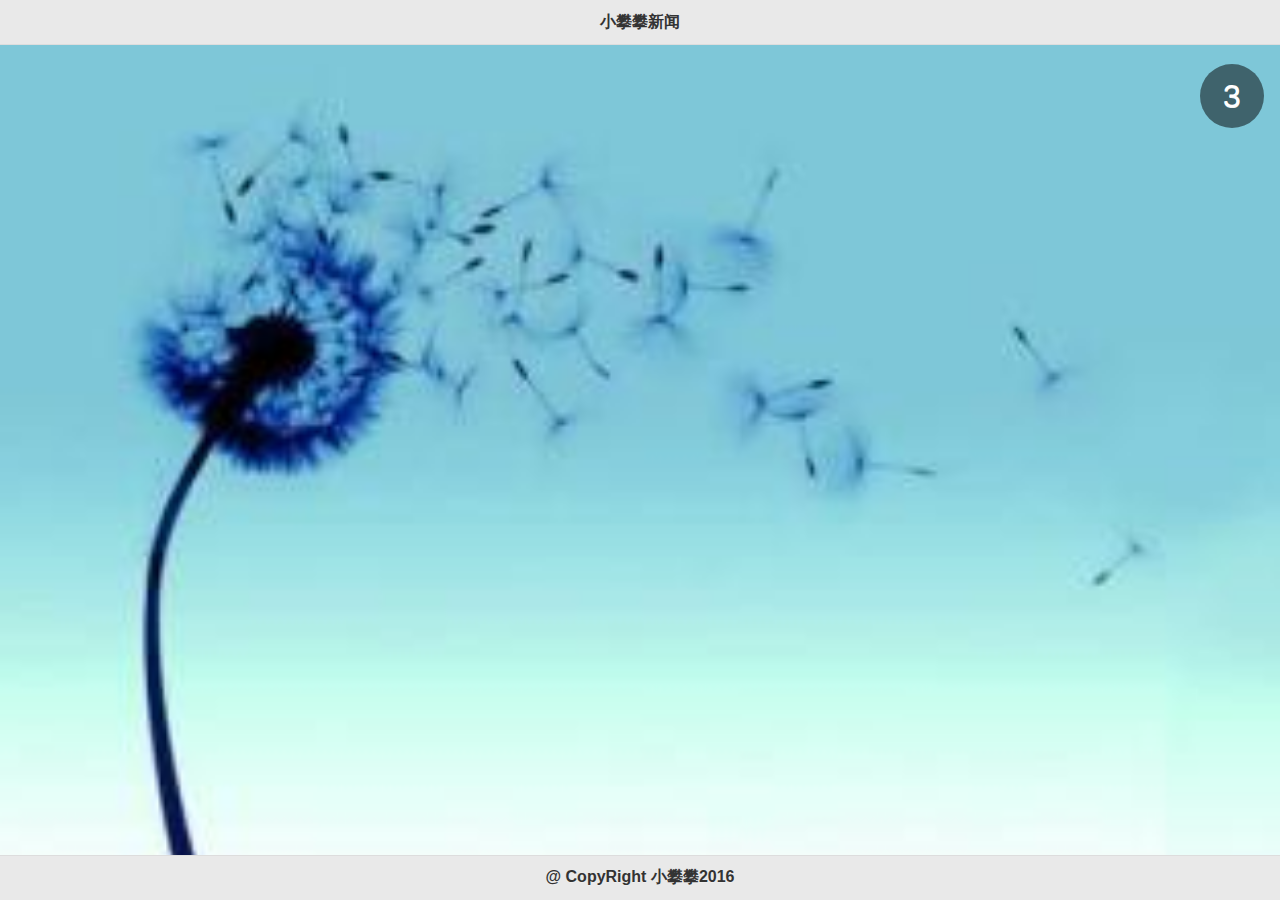
<file: index.html>
<!DOCTYPE HTML>
<html>
	<head>
		<meta http-equiv="content-type" content="text/html; charset=utf-8">
		<meta name="viewport" content="width=device-width,initial-scale=1,maximum-scale=1,user-scalable=0">
		<meta name="apple-mobile-web-app-capable" content="yes">
		<meta name="apple-mobile-web-app-status-bar-style" content="#e9e9e9">
		<title>Index</title>
		<link rel="stylesheet" href="css/jquery.mobile-1.4.5.min.css" type="text/css"  charset="utf-8">
		<link rel="stylesheet" href="css/load.css" type="text/css" media="screen" charset="utf-8">
		<link rel="stylesheet" href="css/index.css" type="text/css" media="screen" charset="utf-8">
		<script type="text/javascript" src="js/jquery.min.js" charset="utf-8"></script>
		<script type="text/javascript" src="js/jquery.mobile-1.4.5.min.js" charset="utf-8"></script>
	</head>
	<body >
		<div id="page" data-role="page" >
			<div id="header" data-role="header" data-position="fixed">
				<h4>小攀攀新闻</h4>
			</div>
			<div id="content" class="content">
				<span class="closeTime">
					<span class="mask"></span>
					<span id="time">3</span>
				<span>
			</div>
			<div id="footer" data-role="footer" data-position="fixed">
				<h4>@ CopyRight 小攀攀2016</h4>
			</div>
		</div>
		<script type="text/javascript" src="js/index.js" charset="utf-8"></script>
	</body>
</html>
</file>
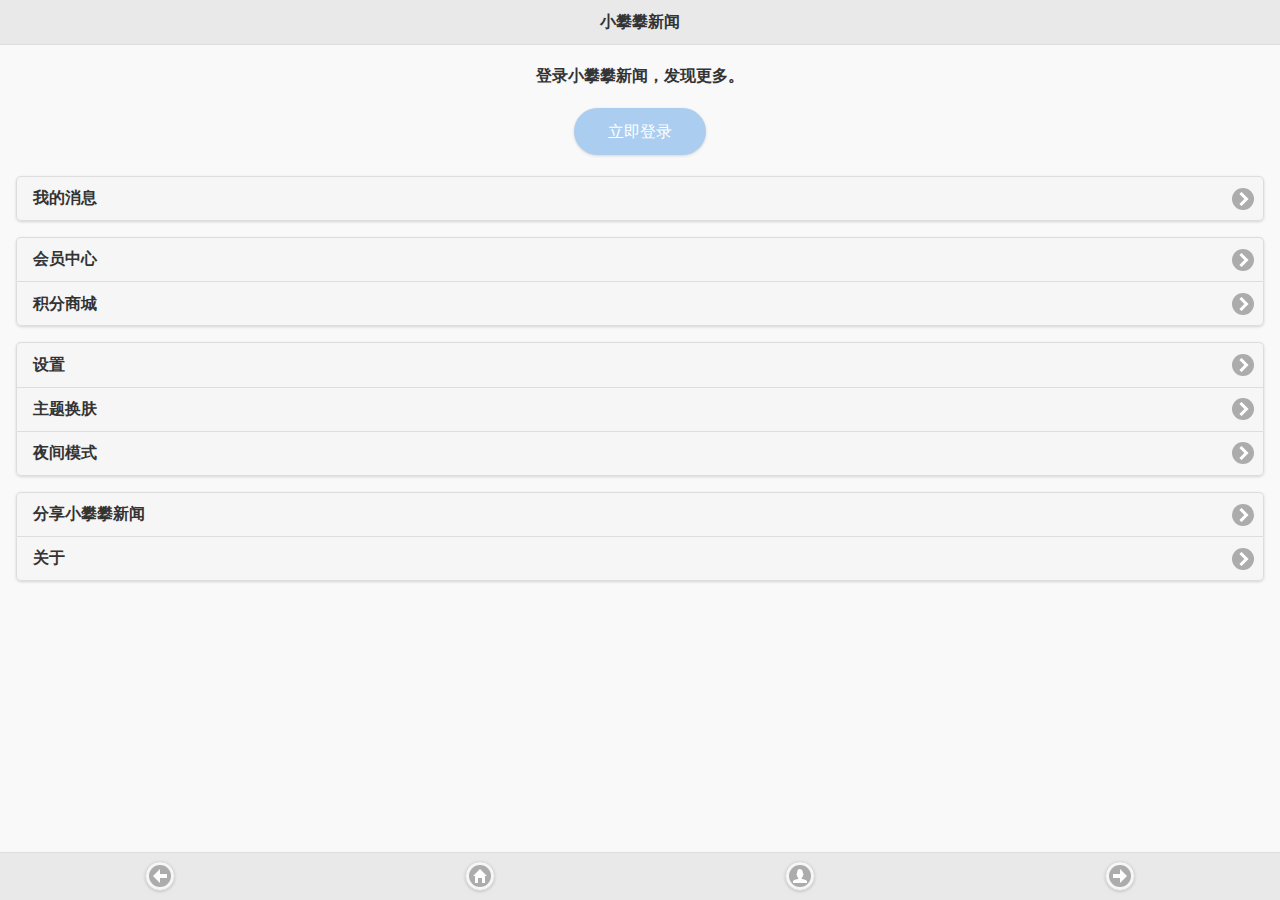
<file: gear.html>
<!DOCTYPE HTML>
<html>
	<head>
		<meta http-equiv="content-type" content="text/html; charset=utf-8">
		<meta name="viewport" content="width=device-width,initial-scale=1,maximum-scale=1,user-scalable=0">
		<meta name="apple-mobile-web-app-capable" content="yes">
		<meta name="apple-mobile-web-app-status-bar-style" content="#e9e9e9">
		<title>gear</title>
		<link rel="stylesheet" href="css/jquery.mobile-1.4.5.min.css" type="text/css"  charset="utf-8">
		<link rel="stylesheet" href="css/gear.css" type="text/css"  charset="utf-8">
		<script type="text/javascript" src="js/jquery.min.js" charset="utf-8"></script>
		<script type="text/javascript" src="js/jquery.mobile-1.4.5.min.js" charset="utf-8"></script>
	</head>
	<body >
		<div id="page" data-role="page" >
			<div id="header" data-role="header" data-position="fixed">
				<h4>小攀攀新闻</h4>
			</div>
			<div id="content" class="content">
				<div class="loginButton">
					<h4>登录小攀攀新闻，发现更多。</h4>
					<a href="login.html" data-transition="flip" data-role="button">立即登录</a> 
				</div>
				<div class="infoBox">
					<ul data-role="listview" data-inset="ture">
						<li><a href="#">我的消息</a></li>
					</ul>
					<ul data-role="listview" data-inset="ture">
						<li><a href="#">会员中心</a></li>
						<li><a href="#">积分商城</a></li>
					</ul>
					<ul data-role="listview" data-inset="ture">
						<li><a href="#">设置</a></li>
						<li><a href="#">主题换肤</a></li>
						<li><a href="#">夜间模式</a></li>
					</ul>
					<ul data-role="listview" data-inset="ture">
						<li><a href="#">分享小攀攀新闻</a></li>
						<li><a href="#">关于</a></li>
					</ul>
				</div>
			</div>
			<div id="footer" data-role="footer" data-position="fixed">
				<div class="ui-grid-c center">
					<div class="ui-block-a"><a class="ui-shadow ui-btn ui-corner-all ui-icon-arrow-l ui-btn-icon-notext ui-btn-inline" data-rel="back"></a></div>
					<div class="ui-block-b"><a href="main.html" class="ui-shadow ui-btn ui-corner-all ui-icon-home ui-btn-icon-notext ui-btn-inline"></a></div>
					<div class="ui-block-c"><a href="gear.html" class="ui-shadow ui-btn ui-corner-all ui-icon-user ui-btn-icon-notext ui-btn-inline" data-transition="flip"></a></div>
					<div class="ui-block-d"><a class="ui-shadow ui-btn ui-corner-all ui-icon-arrow-r ui-btn-icon-notext ui-btn-inline"></a></div>
				</div>
			</div>
		</div>
		<script type="text/javascript" src="js/index.js" charset="utf-8"></script>
	</body>
</html>
</file>
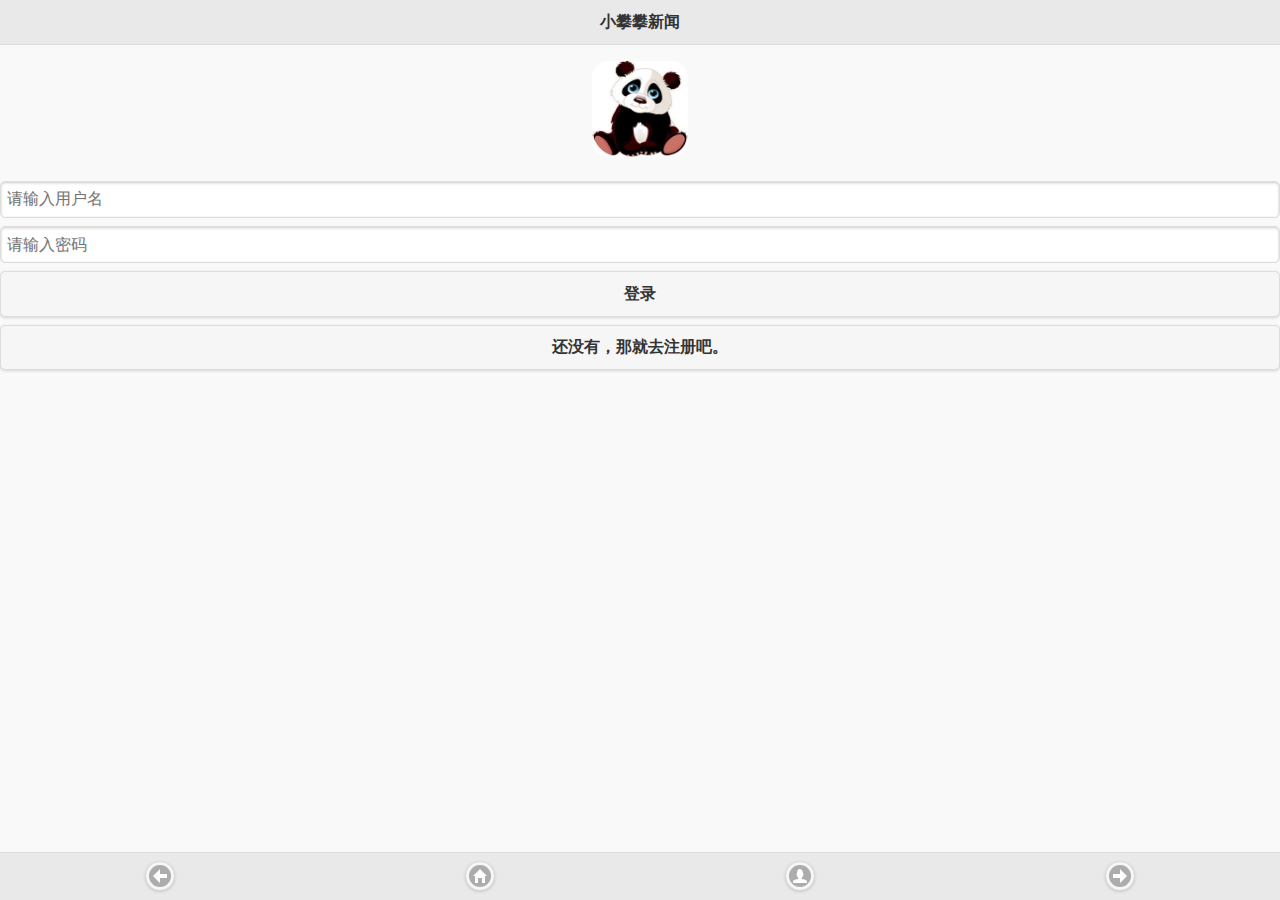
<file: login.html>
<!DOCTYPE HTML>
<html>
	<head>
		<meta http-equiv="content-type" content="text/html; charset=utf-8">
		<meta name="viewport" content="width=device-width,initial-scale=1,maximum-scale=1,user-scalable=0">
		<meta name="apple-mobile-web-app-capable" content="yes">
		<meta name="apple-mobile-web-app-status-bar-style" content="#e9e9e9">
		<title>login</title>
		<link rel="stylesheet" href="css/jquery.mobile-1.4.5.min.css" type="text/css"  charset="utf-8">
		<link rel="stylesheet" href="css/login.css" type="text/css"  charset="utf-8">
		<script type="text/javascript" src="js/jquery.min.js" charset="utf-8"></script>
		<script type="text/javascript" src="js/jquery.mobile-1.4.5.min.js" charset="utf-8"></script>
	</head>
	<body >
		<div id="page" data-role="page" >
			<div id="header" data-role="header" data-position="fixed">
				<h4>小攀攀新闻</h4>
			</div>
			<div id="content" class="content">
				<div class="logoBox">
					<img src="images/logo.jpg">
				</div>
				<div class="loginBox">
					<form action="" method="post">
						<label class="ui-hidden-accessible" for="username">用户名</label><input type="text" name="username" value="" id="username" placeholder="请输入用户名">
						<label class="ui-hidden-accessible" for="password">密码</label><input type="password" name="password" value="" id="password" placeholder="请输入密码">
						<input type="submit" value="登录">
					</form>
				</div>
				<div class="rigesterBox">
					<a href="register.html" class="ui-btn ui-shadow ui-corner-all" data-transition="slideup">还没有，那就去注册吧。</a>
				</div>
			</div>
			<div id="footer" data-role="footer" data-position="fixed">
				<div class="ui-grid-c center">
					<div class="ui-block-a"><a class="ui-shadow ui-btn ui-corner-all ui-icon-arrow-l ui-btn-icon-notext ui-btn-inline" data-rel="back"></a></div>
					<div class="ui-block-b"><a href="main.html" class="ui-shadow ui-btn ui-corner-all ui-icon-home ui-btn-icon-notext ui-btn-inline"></a></div>
					<div class="ui-block-c"><a href="gear.html" class="ui-shadow ui-btn ui-corner-all ui-icon-user ui-btn-icon-notext ui-btn-inline" data-transition="flip"></a></div>
					<div class="ui-block-d"><a class="ui-shadow ui-btn ui-corner-all ui-icon-arrow-r ui-btn-icon-notext ui-btn-inline"></a></div>
				</div>
			</div>
		</div>
		<script type="text/javascript" src="js/index.js" charset="utf-8"></script>
	</body>
</html>
</file>
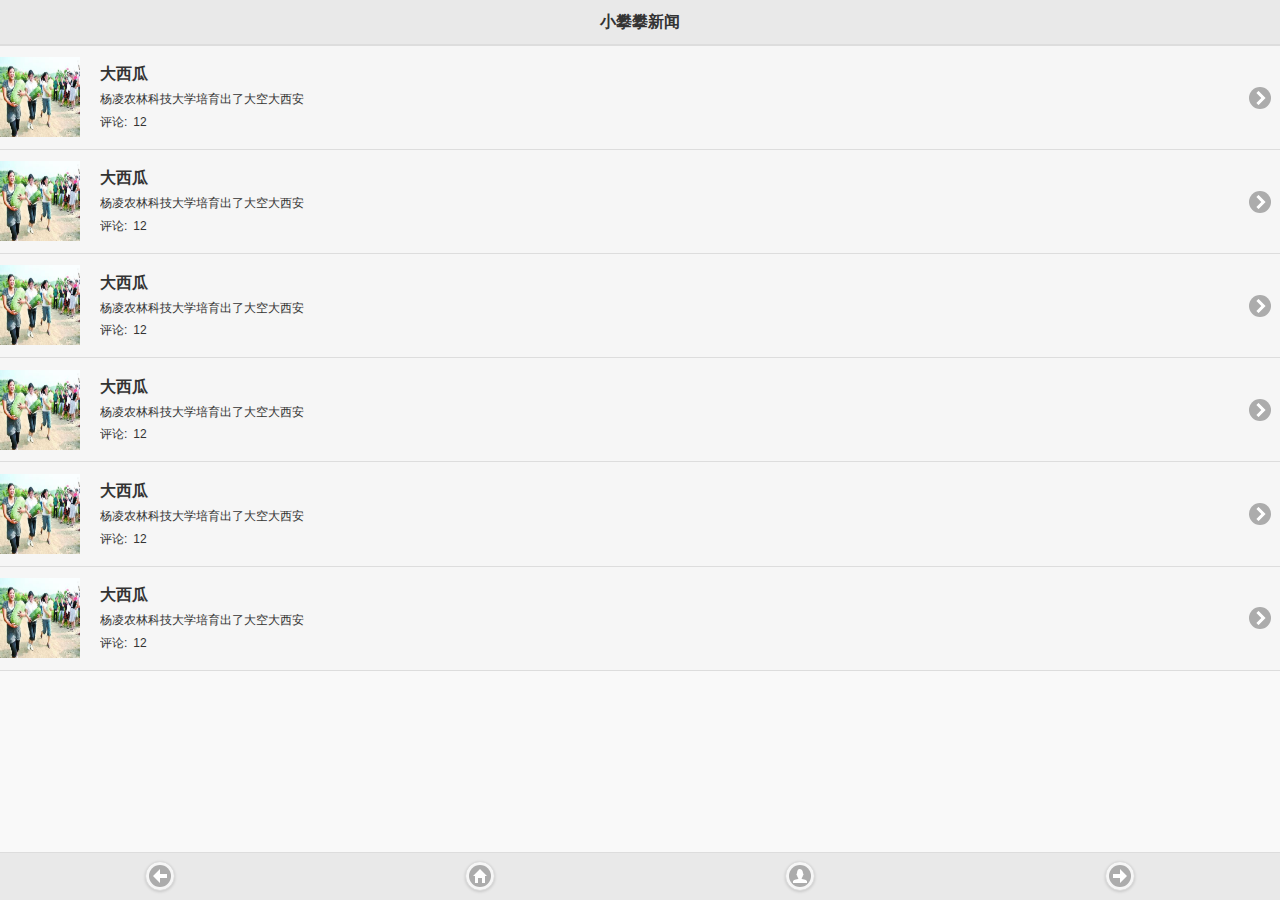
<file: main.html>
<!DOCTYPE HTML>
<html>
	<head>
		<meta http-equiv="content-type" content="text/html; charset=utf-8">
		<meta name="viewport" content="width=device-width,initial-scale=1,maximum-scale=1,user-scalable=0">
		<meta name="apple-mobile-web-app-capable" content="yes">
		<meta name="apple-mobile-web-app-status-bar-style" content="#e9e9e9">
		<title>main</title>
		<link rel="stylesheet" href="css/jquery.mobile-1.4.5.min.css" type="text/css"  charset="utf-8">
		<link rel="stylesheet" href="css/main.css" type="text/css"  charset="utf-8">
		<script type="text/javascript" src="js/jquery.min.js" charset="utf-8"></script>
		<script type="text/javascript" src="js/jquery.mobile-1.4.5.min.js" charset="utf-8"></script>
	</head>
	<body >
		<div id="page" data-role="page" >
			<div id="header" data-role="header" data-position="fixed">
				<h4>小攀攀新闻</h4>
			</div>
			<div id="content" class="ui-content" role="main">
				<ul id="listview" data-role="listview">
					<li>
						<a href="news1.html" data-transition="flip">
							<img src="images/news1.jpg">
							<h2>大西瓜</h2>
							<p>杨凌农林科技大学培育出了大空大西安</p>
							<p>评论:<span class="count">12</span></p>
						</a>
					</li>
					<li>
						<a>
							<img src="images/news1.jpg">
							<h2>大西瓜</h2>
							<p>杨凌农林科技大学培育出了大空大西安</p>
							<p>评论:<span class="count">12</span></p>
						</a>
					</li>
					<li>
						<a>
							<img src="images/news1.jpg">
							<h2>大西瓜</h2>
							<p>杨凌农林科技大学培育出了大空大西安</p>
							<p>评论:<span class="count">12</span></p>
						</a>
					</li>
					<li>
						<a>
							<img src="images/news1.jpg">
							<h2>大西瓜</h2>
							<p>杨凌农林科技大学培育出了大空大西安</p>
							<p>评论:<span class="count">12</span></p>
						</a>
					</li>
					<li>
						<a>
							<img src="images/news1.jpg">
							<h2>大西瓜</h2>
							<p>杨凌农林科技大学培育出了大空大西安</p>
							<p>评论:<span class="count">12</span></p>
						</a>
					</li>
					<li>
						<a>
							<img src="images/news1.jpg">
							<h2>大西瓜</h2>
							<p>杨凌农林科技大学培育出了大空大西安</p>
							<p>评论:<span class="count">12</span></p>
						</a>
					</li>
				</ul>
			</div>
			<div id="footer" data-role="footer" data-position="fixed">
				<div class="ui-grid-c center">
					<div class="ui-block-a"><a class="ui-shadow ui-btn ui-corner-all ui-icon-arrow-l ui-btn-icon-notext ui-btn-inline"></a></div>
					<div class="ui-block-b"><a href="main.html" class="ui-shadow ui-btn ui-corner-all ui-icon-home ui-btn-icon-notext ui-btn-inline"></a></div>
					<div class="ui-block-c"><a href="gear.html" class="ui-shadow ui-btn ui-corner-all ui-icon-user ui-btn-icon-notext ui-btn-inline" data-transition="flip"></a></div>
					<div class="ui-block-d"><a class="ui-shadow ui-btn ui-corner-all ui-icon-arrow-r ui-btn-icon-notext ui-btn-inline"></a></div>
				</div>
			</div>
		</div>
	</body>
</html>
</file>
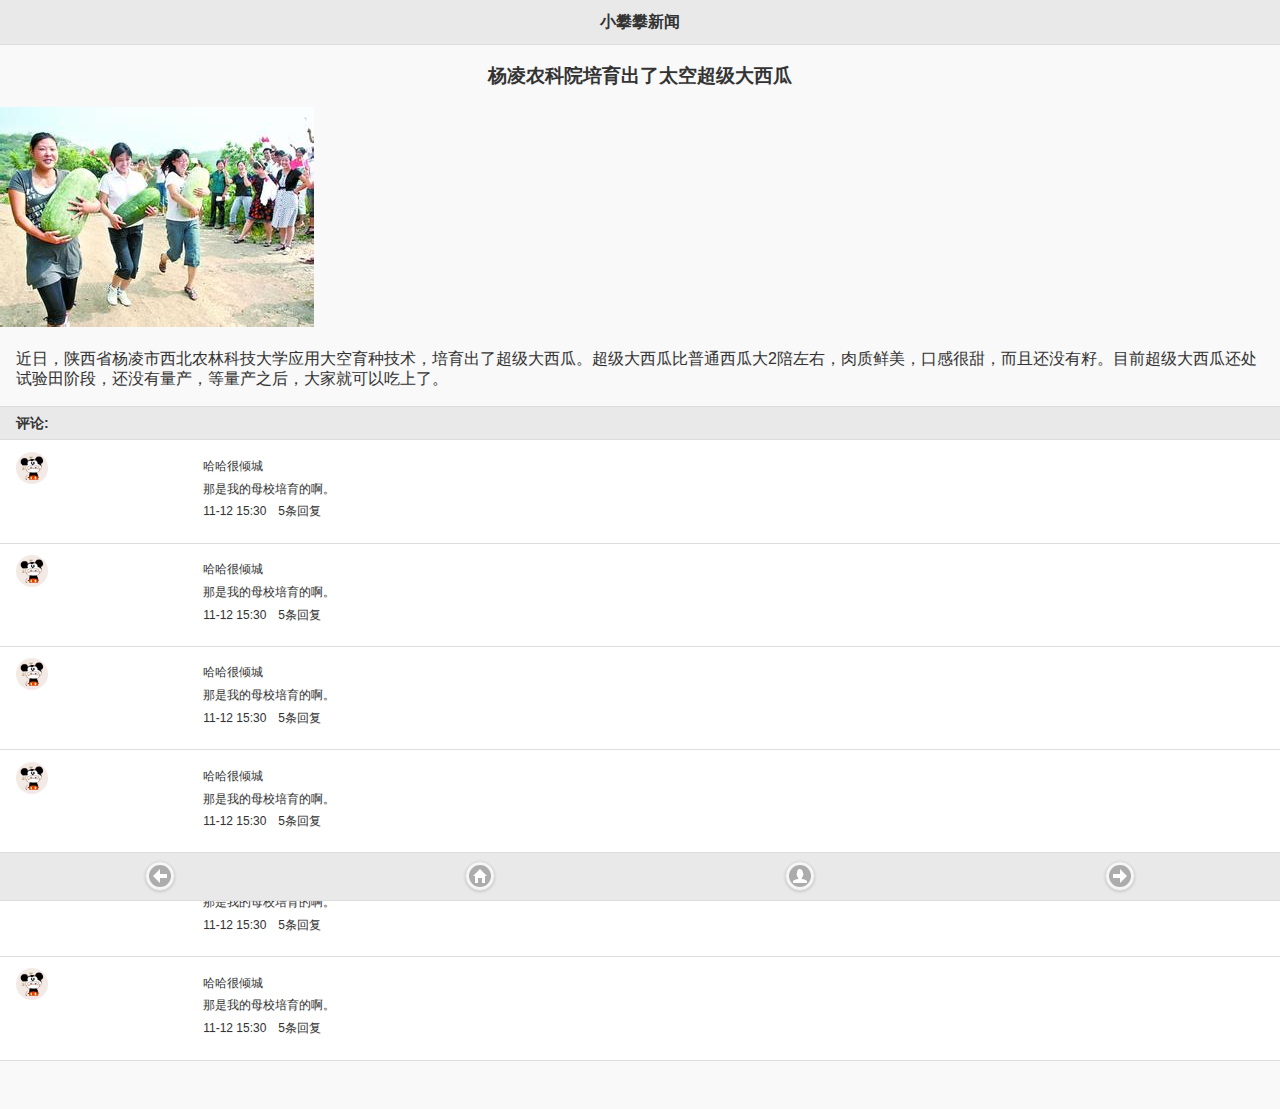
<file: news1.html>
<!DOCTYPE HTML>
<html>
	<head>
		<meta http-equiv="content-type" content="text/html; charset=utf-8">
		<meta name="viewport" content="width=device-width,initial-scale=1,maximum-scale=1,user-scalable=0">
		<meta name="apple-mobile-web-app-capable" content="yes">
		<meta name="apple-mobile-web-app-status-bar-style" content="#e9e9e9">
		<title>news1</title>
		<link rel="stylesheet" href="css/jquery.mobile-1.4.5.min.css" type="text/css"  charset="utf-8">
		<link rel="stylesheet" href="css/news1.css" type="text/css"  charset="utf-8">
		<script type="text/javascript" src="js/jquery.min.js" charset="utf-8"></script>
		<script type="text/javascript" src="js/jquery.mobile-1.4.5.min.js" charset="utf-8"></script>
	</head>
	<body >
		<div id="page" data-role="page" >
			<div id="header" data-role="header" data-position="fixed">
				<h4>小攀攀新闻</h4>
			</div>
			<div id="content" class="content">
				<div class="title center">
					<h3>杨凌农科院培育出了太空超级大西瓜</h3>
				</div>
				<div class="mainContent">
					<img src="images/news1.jpg">
					<p>近日，陕西省杨凌市西北农林科技大学应用大空育种技术，培育出了超级大西瓜。超级大西瓜比普通西瓜大2陪左右，肉质鲜美，口感很甜，而且还没有籽。目前超级大西瓜还处试验田阶段，还没有量产，等量产之后，大家就可以吃上了。<p/>
				</div>
				<div class="answer">
					<ul data-role="listview" data-divider-theme="a">
						<li data-role="list-divider">评论:</li>
						<li>
							<div class="headImg">
								<img src="images/headimg.jpg">
							</div>
							<div class="ans-content">
								<p class="username">哈哈很倾城</p>
								<p class="userAns">那是我的母校培育的啊。</p>
								<p class="ansTime">11-12 15:30<span>5条回复</span></p>
							</div>
						</li>
						<li>
							<div class="headImg">
								<img src="images/headimg.jpg">
							</div>
							<div class="ans-content">
								<p class="username">哈哈很倾城</p>
								<p class="userAns">那是我的母校培育的啊。</p>
								<p class="ansTime">11-12 15:30<span>5条回复</span></p>
							</div>
						</li>
						<li>
							<div class="headImg">
								<img src="images/headimg.jpg">
							</div>
							<div class="ans-content">
								<p class="username">哈哈很倾城</p>
								<p class="userAns">那是我的母校培育的啊。</p>
								<p class="ansTime">11-12 15:30<span>5条回复</span></p>
							</div>
						</li>
						<li>
							<div class="headImg">
								<img src="images/headimg.jpg">
							</div>
							<div class="ans-content">
								<p class="username">哈哈很倾城</p>
								<p class="userAns">那是我的母校培育的啊。</p>
								<p class="ansTime">11-12 15:30<span>5条回复</span></p>
							</div>
						</li>
						<li>
							<div class="headImg">
								<img src="images/headimg.jpg">
							</div>
							<div class="ans-content">
								<p class="username">哈哈很倾城</p>
								<p class="userAns">那是我的母校培育的啊。</p>
								<p class="ansTime">11-12 15:30<span>5条回复</span></p>
							</div>
						</li>
						<li>
							<div class="headImg">
								<img src="images/headimg.jpg">
							</div>
							<div class="ans-content">
								<p class="username">哈哈很倾城</p>
								<p class="userAns">那是我的母校培育的啊。</p>
								<p class="ansTime">11-12 15:30<span>5条回复</span></p>
							</div>
						</li>
					</ul>
				</div>
			</div>
			<div id="footer" data-role="footer" data-position="fixed">
			<div class="ui-grid-c center">
					<div class="ui-block-a"><a class="ui-shadow ui-btn ui-corner-all ui-icon-arrow-l ui-btn-icon-notext ui-btn-inline" data-rel="back"></a></div>
					<div class="ui-block-b"><a href="main.html" class="ui-shadow ui-btn ui-corner-all ui-icon-home ui-btn-icon-notext ui-btn-inline"></a></div>
					<div class="ui-block-c"><a href="gear.html" class="ui-shadow ui-btn ui-corner-all ui-icon-user ui-btn-icon-notext ui-btn-inline" data-transition="flip"></a></div>
					<div class="ui-block-d"><a class="ui-shadow ui-btn ui-corner-all ui-icon-arrow-r ui-btn-icon-notext ui-btn-inline" ></a></div>
				</div>
			</div>
		</div>
		<script type="text/javascript" src="js/index.js" charset="utf-8"></script>
	</body>
</html>
</file>
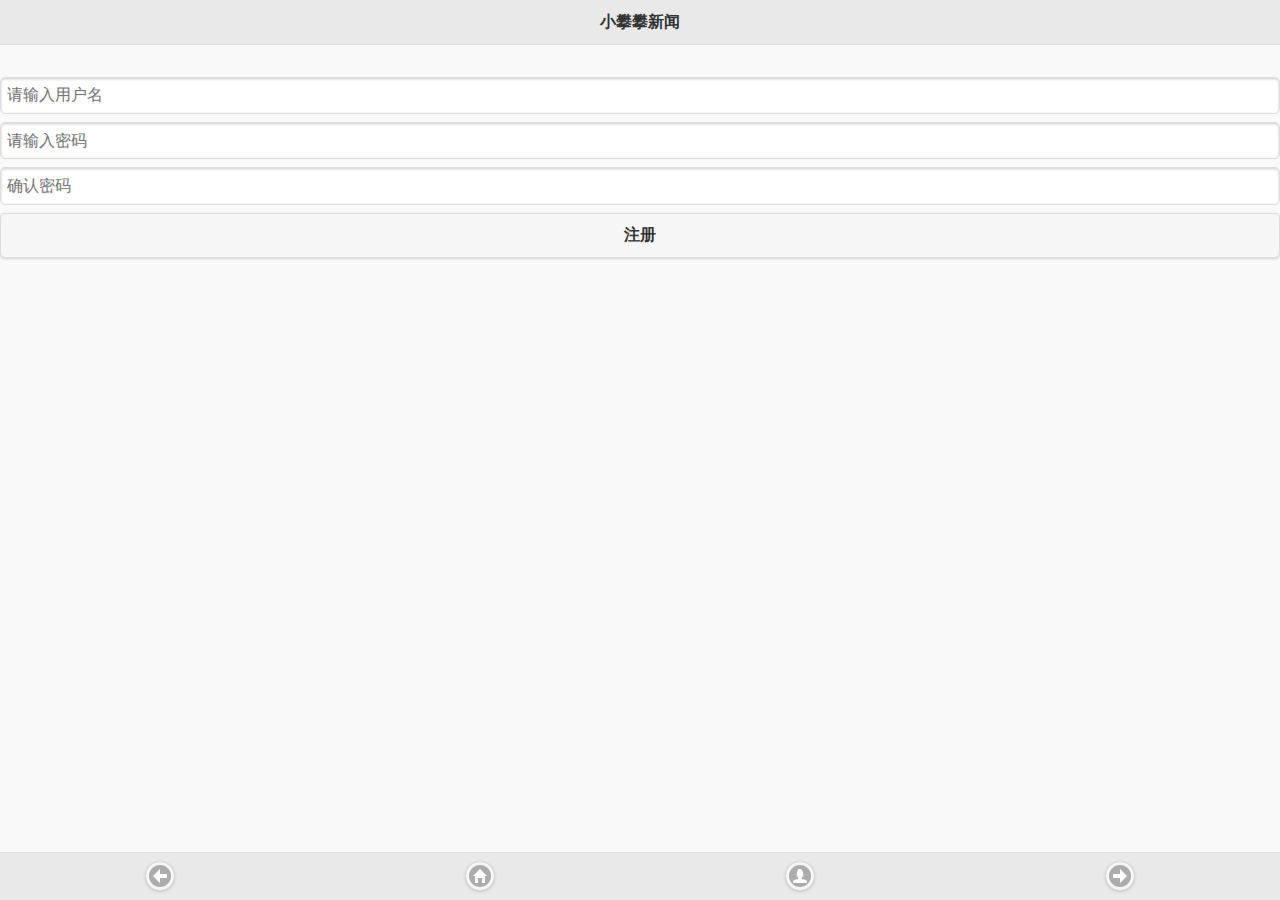
<file: register.html>
<!DOCTYPE HTML>
<html>
	<head>
		<meta http-equiv="content-type" content="text/html; charset=utf-8">
		<meta name="viewport" content="width=device-width,initial-scale=1,maximum-scale=1,user-scalable=0">
		<meta name="apple-mobile-web-app-capable" content="yes">
		<meta name="apple-mobile-web-app-status-bar-style" content="#e9e9e9">
		<title>register</title>
		<link rel="stylesheet" href="css/jquery.mobile-1.4.5.min.css" type="text/css"  charset="utf-8">
		<link rel="stylesheet" href="css/register.css" type="text/css"  charset="utf-8">
		<script type="text/javascript" src="js/jquery.min.js" charset="utf-8"></script>
		<script type="text/javascript" src="js/jquery.mobile-1.4.5.min.js" charset="utf-8"></script>
	</head>
	<body >
		<div id="page" data-role="page" >
			<div id="header" data-role="header" data-position="fixed">
				<h4>小攀攀新闻</h4>
			</div>
			<div id="content" class="content">
				<div class="registerBox">
					<form action="" method="post">
						<label class="ui-hidden-accessible" for="username">用户名</label><input type="text" name="username" value="" id="username" placeholder="请输入用户名">
						<label class="ui-hidden-accessible" for="password">密码</label><input type="password" name="password" value="" id="password" placeholder="请输入密码">
						<label class="ui-hidden-accessible" for="password">确认密码</label><input type="password" name="password" value="" id="password" placeholder="确认密码">
						<input type="submit" value="注册">
					</form>
				</div>
			</div>
			<div id="footer" data-role="footer" data-position="fixed">
				<div class="ui-grid-c center">
					<div class="ui-block-a"><a class="ui-shadow ui-btn ui-corner-all ui-icon-arrow-l ui-btn-icon-notext ui-btn-inline" data-rel="back"></a></div>
					<div class="ui-block-b"><a href="main.html" class="ui-shadow ui-btn ui-corner-all ui-icon-home ui-btn-icon-notext ui-btn-inline"></a></div>
					<div class="ui-block-c"><a href="gear.html" class="ui-shadow ui-btn ui-corner-all ui-icon-user ui-btn-icon-notext ui-btn-inline" data-transition="flip"></a></div>
					<div class="ui-block-d"><a class="ui-shadow ui-btn ui-corner-all ui-icon-arrow-r ui-btn-icon-notext ui-btn-inline"></a></div>
				</div>
			</div>
		</div>
		<script type="text/javascript" src="js/index.js" charset="utf-8"></script>
	</body>
</html>
</file>
<file: css/load.css>
#page{
	background:url("../images/load.jpg") no-repeat center center;
	background-size:cover;
}
</file>
<file: css/index.css>
.center{
	text-align:center;
}
.closeTime{
	position:absolute;
	display:block;
	width:4rem;
	height:4rem;
	right:1rem;
	top:4rem;
	overflow:hidden;
	/*background:#000;
	opacity:0.5;
	-webkit-opacity:0.5;
	-moz-opacity:0.5;
	-ms-opacity:0.5;
	-o-opacity:0.5;*/
	border-radius:50%;
	-webkit-border-radius:50%;
	-moz-border-radius:50%;
	-ms-border-radius:50%;
	-o-border-radius:50%;
}
.closeTime .mask{
	position:absolute;
	display:block;
	width:4rem;
	height:4rem;
	background:#000;
	opacity:0.5;
	-webkit-opacity:0.5;
	-moz-opacity:0.5;
	-ms-opacity:0.5;
	-o-opacity:0.5;
}
.closeTime #time{
	position:absolute;
	display:block;
	width:4rem;
	height:4rem;
	font-size:2rem;
	color:#fff;
	text-align:center;
	line-height:4rem;
}
</file>
<file: css/gear.css>
.center{
	text-align:center;
}
#content .loginButton{
	text-align:center !important;
}
#content .loginButton a{
	display:block;
	width:6.25em;
	height:1.5em !important;
	margin:0 auto;
	line-height:1.5em !important;
	border-radius:1.5em;
	-webkit-border-radius:1.5em;
	-moz-border-radius:1.5em;
	-ms-border-radius:1.5em;
	-o-border-radius:1.5em;
	background-color:#abcdef;
	color:#fff;
	font-weight:100;
	text-shadow:none;
	border:none;
}
#content .infoBox{
	margin-top:1.33em;
}
#content .infoBox ul{
	margin:1em;
}
</file>
<file: css/login.css>
.center{
	text-align:center;
}
#content .logoBox{
	padding:1em 0;
}
#content .logoBox img{
	display:block;
	width:6em;
	height:6em;
	margin:0 auto;
	border-radius:1em;
	overflow:hidden;
}
</file>
<file: css/main.css>
.center{
	text-align:center;
}
#content ul#listview li a img{
	height:100% !important;
	top:0.7em;
}
#content ul#listview li a span.count{
	margin-left:0.5em;
}
</file>
<file: css/news1.css>
.center{
	text-align:center;
}
#content .title h3{
	padding:0 1em;
	overflow:hidden;
	text-overflow:ellipsis;
	white-space:nowrap;
}
#content .mainContent p{
	padding:0 1em;
}
#content .answer ul li .headImg{
	float:left;
	width:15%;
	height:5em;
	//background:red;
}
#content .answer ul li .headImg img{
	display:block;
	width:2em;
	height:2em;
	border-radius:50%;
	-webkit-border-radius:50%;
	-moz-border-radius:50%;
	-ms-border-radius:50%;
	-o-border-radius:50%;
	overflow:hidden;
}
#content .answer ul li .ans-content{
	float:left;
	width:85%;
	height:5em;
	//background:blue;
}
#content .answer ul li .ans-content p.userAns{
	overflow:hidden;
	text-overflow:ellipsis;
	white-space:nowrap;
}
#content .answer ul li .ans-content p.ansTime span{
	margin-left:1em;
}
</file>
<file: css/register.css>
.center{
	text-align:center;
}
#content .registerBox{
	margin:2em 0;
}
</file>
